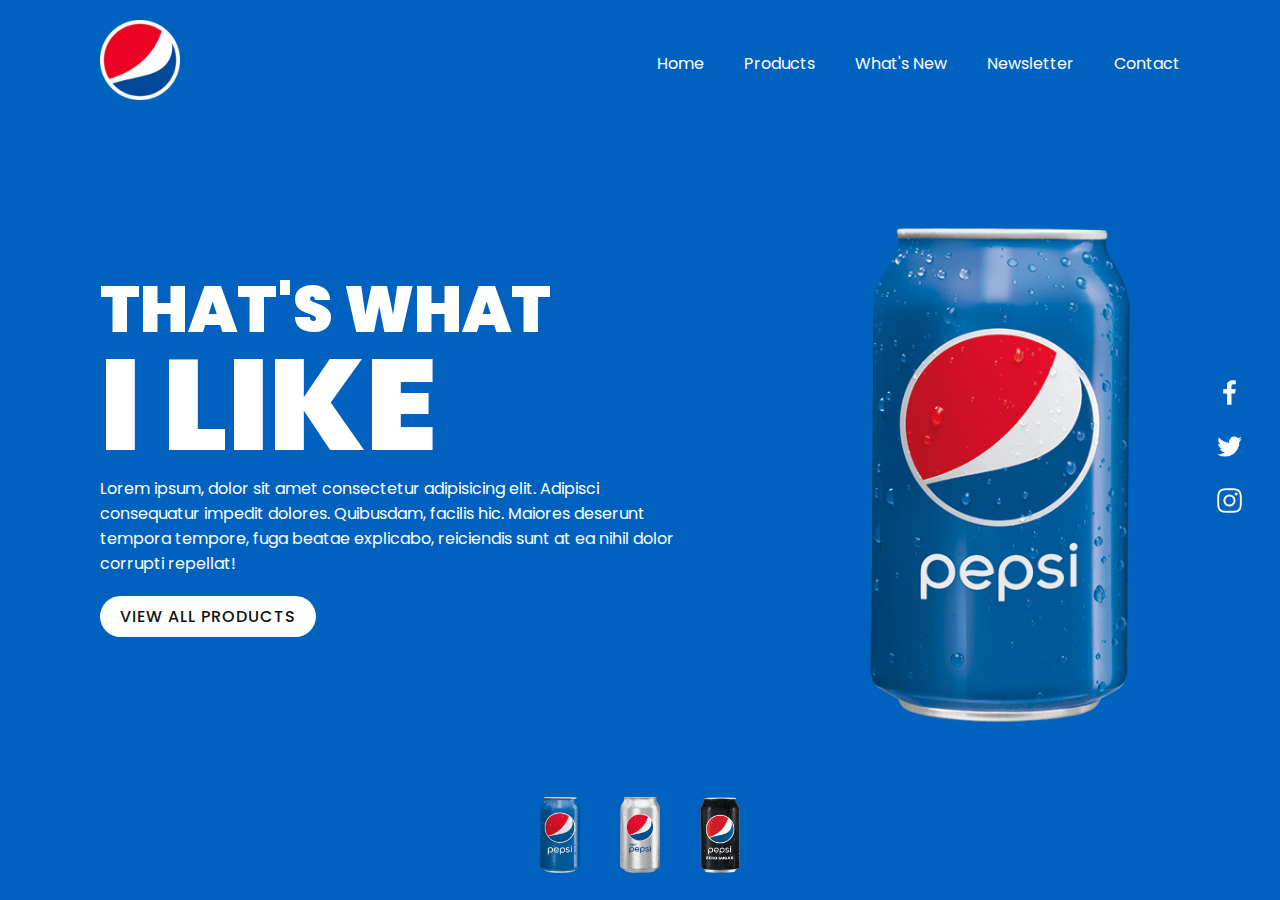
<file: pages/index.html>
<!DOCTYPE html>
<html lang="en">
<head>
    <meta charset="UTF-8">
    <meta name="viewport" content="width=device-width, initial-scale=1.0">
    <link rel="stylesheet" href="styles.css" />
    <title>Document</title>
</head>
<body>
    <section class="sec">
    <header>
    <a href="#"><img src="images/logo.png" class="logo" /></a>
    <ul>
        <li><a href="#" >Home</a></li>
        <li><a href="#" >Products</a></li>
        <li><a href="#" >What's New</a></li>
        <li><a href="#" >Newsletter</a></li>
        <li><a href="#" >Contact</a></li>
    </ul>
    </header>
    <div class="content">
        <div class="textBox">
            <h2>That's What<br><span>I like</span></h2>
            <p>Lorem ipsum, dolor sit amet consectetur adipisicing elit. Adipisci consequatur impedit dolores. Quibusdam, facilis hic. Maiores deserunt tempora tempore, fuga beatae explicabo, reiciendis sunt at ea nihil dolor corrupti repellat!</p>
            <a href="#">View All Products</a>
        </div>
        <div class="imgBox">
            <img src="images/pepsi001.png" class="pepsi" />
        </div>
    </div>
    <ul class="thumb">
        <li><img src="images/pepsi001.png" onclick="imgSlider('images/pepsi001.png');changeBgColor('#0062be') " /></li>
        <li><img src="images/pepsi002.png" onclick="imgSlider('images/pepsi002.png');changeBgColor('#e60c2c') " /></li>
        <li><img src="images/pepsi003.png" onclick="imgSlider('images/pepsi003.png');changeBgColor('#1e1e1e') " /></li>
    </ul>
    <ul class="sci">
        <li><img src="images/facebook.png" /></li>
        <li><img src="images/twitter.png" /></li>
        <li><img src="images/instagram.png" /></li>
    </ul>
    </section>
    <script type="text/javascript">
        function imgSlider(anything){
            document.querySelector('.pepsi').src = anything;
        }
        function changeBgColor(color){
            const sec=document.querySelector('.sec');
            sec.style.background =color;
        }
    </script>
</body>
</html>
</file>
<file: pages/styles.css>
@import url('https://fonts.googleapis.com/css?family=Poppins:200,300,400,500,600,700,800,900&display=swap');

*{
    margin: 0;
    padding: 0;
    box-sizing: border-box;
    font-family: 'Poppins',sans-serif;
}

section{
    position: relative;
    width: 100%;
    min-height: 100vh;
    padding: 100px;
    display: flex;
    justify-content: space-between;
    align-items: center;
    background: #0062be;
    transition: 0.5s;
}

header{
    position: absolute;
    top: 0;
    left: 0;
    width: 100%;
    padding: 20px 100px;
    display: flex;
    align-items: center;
    justify-content: space-between;
}

header .logo{
    position: relative;
    max-width: 80px;
}

header ul{
    position: relative;
    display: flex;
}

header ul li{
    list-style: none;
}

header ul li a{
    display: inline-block;
    color: #fff;
    font-weight: 400;
    margin-left: 40px;
    text-decoration: none;
}

.content{
    position: relative;
    width: 100%;
    display: flex;
    justify-content: space-between;
    align-items: center;
}

.content .textBox{
    position: relative;
    max-width: 600px;
}

.content .textBox h2{
    color: #fff;
    font-size: 4em;
    line-height: 1.5em;
    text-transform: uppercase;
    font-weight: 900;
}

.content .textBox h2 span{
    font-size: 2em;
}

.content .textBox p{
    color: #fff;
}

.content .textBox a{
    display: inline-block;
    margin-top: 20px;
    padding: 8px 20px;
    background: #fff;
    color: #111;
    border-radius: 40px;
    font-weight: 500;
    letter-spacing: 1px;
    text-decoration: none;
    text-transform: uppercase;
}

.content .imgBox{
    width: 600px;
    display: flex;
    padding-right: 50px;
    margin-top: 50px;
    justify-content: flex-end;
}

.content .imgBox img{
    max-width: 260px;
}

.thumb{
    position: absolute;
    left: 50%;
    bottom: 20px;
    transform: translate(-50%);
    display: flex;
}

.thumb li{
    list-style: none;
    display: inline-block;
    margin: 0 20px;
    cursor: pointer;
    transition: 0.5s;
}

.thumb li:hover{
    transform: translateY(-15px);
}

.thumb li img{
    max-width: 40px;
}

.sci{
    position: absolute;
    top: 50%;
    right: 30px;
    transform: translateY(-50%);
    display: flex;
    justify-content: center;
    align-items: center;
    flex-direction: column;
}

.sci li{
    list-style: none;
}

.sci li img{
    display: inline-block;
    filter: invert(1);
    margin: 5px 0;
    transform: scale(0.6);
    cursor: pointer;
}
</file>
